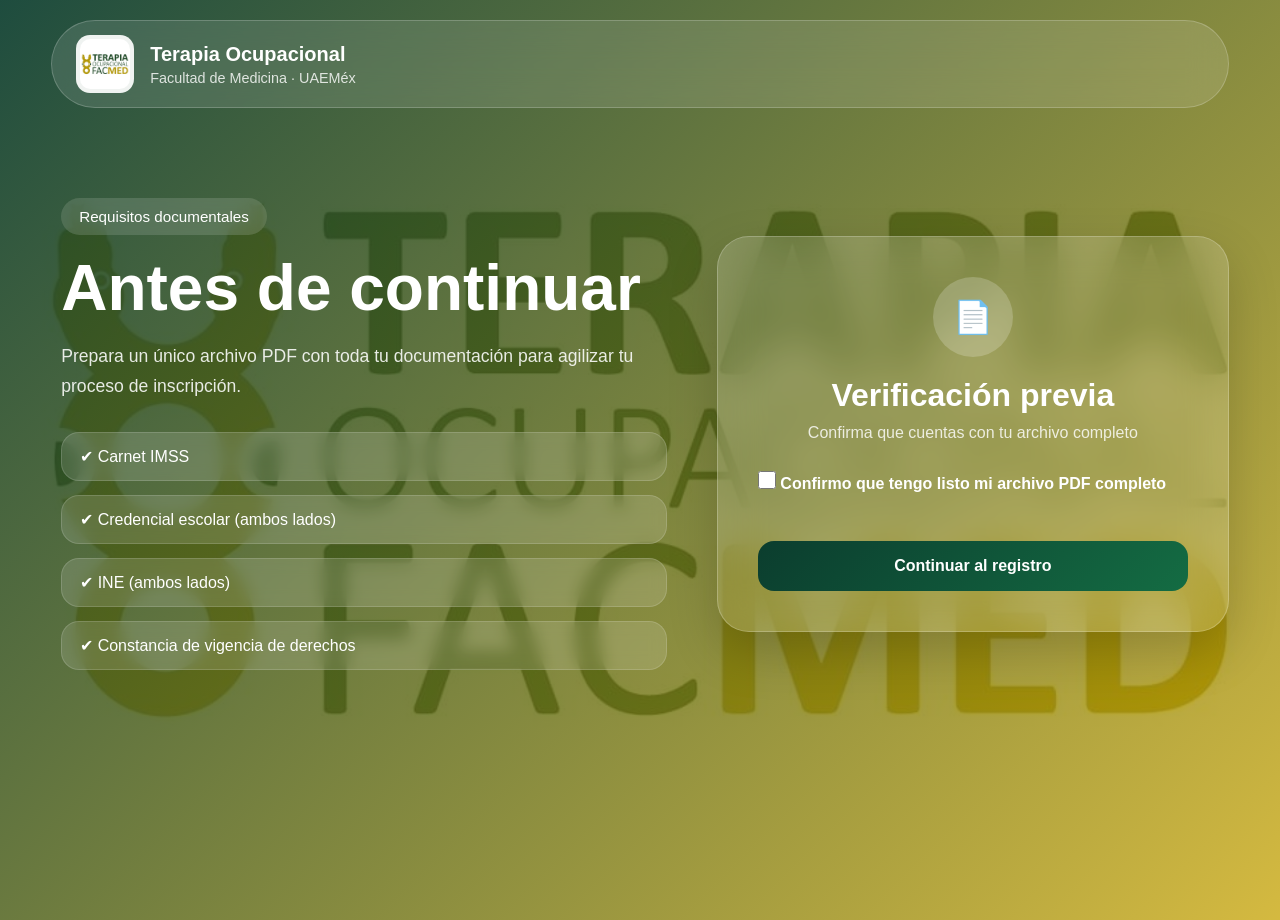
<file: bienvenida.html>
<!-- bienvenida.html -->
<!DOCTYPE html>
<html lang="es">
<head>
  <meta charset="UTF-8" />
  <meta name="viewport" content="width=device-width, initial-scale=1.0" />
  <title>Bienvenida | Sistema de Inscripción</title>
  <link rel="stylesheet" href="css/styles.css" />
</head>
<!-- bienvenida.html -->
<!-- REEMPLAZA TODO el body por esta versión UX PREMIUM -->

<body>

  <!-- NAV CAPSULA -->
  <header class="top-nav">
    <div class="nav-left">

      <img
        src="/assets/to.jpg"
        alt="Terapia Ocupacional"
        class="nav-logo"
      />

      <div class="nav-text">
        <h2>Terapia Ocupacional</h2>
        <p>Facultad de Medicina · UAEMéx</p>
      </div>

    </div>
  </header>

  <main class="hero-section">

    <!-- PANEL IZQUIERDO -->
    <section class="welcome-panel">

      <span class="welcome-badge">
        Requisitos documentales
      </span>

      <h1>
        Antes de continuar
      </h1>

      <p>
        Prepara un único archivo PDF con toda tu documentación
        para agilizar tu proceso de inscripción.
      </p>

      <div class="document-list">
        <div class="doc-item">✔ Carnet IMSS</div>
        <div class="doc-item">✔ Credencial escolar (ambos lados)</div>
        <div class="doc-item">✔ INE (ambos lados)</div>
        <div class="doc-item">✔ Constancia de vigencia de derechos</div>
      </div>

    </section>

    <!-- CARD DERECHA -->
    <section class="login-card glass-card">

      <div class="login-icon">
        📄
      </div>

      <h2>Verificación previa</h2>

      <p class="subtitle">
        Confirma que cuentas con tu archivo completo
      </p>

      <form id="bienvenidaForm">

        <label class="custom-check">
          <input
            type="checkbox"
            id="confirmacion"
          />

          <span>
            Confirmo que tengo listo mi archivo PDF completo
          </span>
        </label>

        <div id="errorMessage" class="error-message"></div>

        <button type="submit">
          Continuar al registro
        </button>

      </form>

    </section>

  </main>

  <script src="js/bienvenida.js"></script>

</body>
</html>
</file>
<file: css/styles.css>
/* css/styles.css */

* {
  margin: 0;
  padding: 0;
  box-sizing: border-box;
  font-family: Arial, Helvetica, sans-serif;
}

/* styles.css */
/* UX PREMIUM INDEX */

body {
  margin: 0;
  font-family: 'Segoe UI', sans-serif;
  min-height: 100vh;

  background:
    linear-gradient(
      135deg,
      rgba(11, 61, 46, 0.92),
      rgba(198, 162, 0, 0.75)
    ),
    url('/assets/to.jpg') center/cover no-repeat;

  color: white;
}

#modalMensajeBtn {
  display: block;
  margin: 25px auto 0;
  padding: 14px 32px;
  background: linear-gradient(
    135deg,
    #006b4f,
    #008f6b
  );
  color: white;
  border: none;
  border-radius: 14px;
  font-size: 1rem;
  font-weight: 700;
  cursor: pointer;
  transition: all 0.3s ease;
  min-width: 180px;
  box-shadow: 0 8px 20px
    rgba(0, 0, 0, 0.25);
}

#modalMensajeBtn:hover {
  transform: translateY(-2px);
  box-shadow: 0 12px 24px
    rgba(0, 0, 0, 0.3);
  filter: brightness(1.05);
}

#modalMensajeBtn:active {
  transform: scale(0.98);
}



/* NAV */
.top-nav {
  width: min(92%, 1400px);
  margin: 20px auto 0;
  padding: 14px 24px;

  display: flex;
  justify-content: space-between;
  align-items: center;

  background: rgba(255, 255, 255, 0.12);
  backdrop-filter: blur(18px);

  border: 1px solid rgba(255,255,255,0.2);
  border-radius: 999px;
}

.nav-left {
  display: flex;
  align-items: center;
  gap: 16px;
}

.nav-logo {
  width: 58px;
  height: 58px;
  object-fit: contain;
  border-radius: 14px;
  background: rgba(255,255,255,0.92);
  padding: 4px;
}

.nav-text h2 {
  margin: 0;
  font-size: 1.25rem;
  color: white;
}

.nav-text p {
  margin: 4px 0 0;
  font-size: 0.9rem;
  color: rgba(255,255,255,0.82);
}

.coordinador-nav-btn {
  padding: 12px 22px;
  border: none;
  border-radius: 999px;

  background: white;
  color: #0b3d2e;

  font-weight: bold;
  cursor: pointer;
  transition: 0.3s;
}

.coordinador-nav-btn:hover {
  transform: translateY(-2px);
}

/* HERO */
.hero-section {
  width: min(92%, 1400px);
  margin: 60px auto;

  display: grid;
  grid-template-columns: 1.1fr 0.9fr;
  gap: 40px;
  align-items: center;
}

.welcome-panel {
  padding: 30px 10px;
}

.welcome-badge {
  display: inline-block;
  padding: 10px 18px;

  background: rgba(255,255,255,0.14);
  backdrop-filter: blur(10px);

  border-radius: 999px;
  font-size: 0.95rem;
  margin-bottom: 20px;
}

.welcome-panel h1 {
  font-size: clamp(2.4rem, 5vw, 4.8rem);
  line-height: 1.05;
  margin-bottom: 20px;
}

.welcome-panel p {
  font-size: 1.1rem;
  max-width: 580px;
  color: rgba(255,255,255,0.88);
  line-height: 1.7;
}

/* LOGIN GLASS */
.glass-card {
  background: rgba(255,255,255,0.16);
  backdrop-filter: blur(22px);

  border: 1px solid rgba(255,255,255,0.22);

  border-radius: 32px;
  box-shadow: 0 20px 50px rgba(0,0,0,0.18);
}

.login-card {
  padding: 40px;
  text-align: center;
}

.login-icon {
  width: 80px;
  height: 80px;

  margin: 0 auto 20px;

  display: flex;
  align-items: center;
  justify-content: center;

  border-radius: 50%;

  background: rgba(255,255,255,0.2);

  font-size: 2rem;
}

.login-card h2 {
  margin-bottom: 10px;
  font-size: 2rem;
}

.subtitle {
  color: rgba(255,255,255,0.82);
  margin-bottom: 25px;
}

.login-card label {
  display: block;
  text-align: left;
  margin-bottom: 10px;
  font-weight: 600;
}

.login-card input {
  width: 100%;
  padding: 16px;
  border-radius: 16px;
  border: none;
  outline: none;

  margin-bottom: 18px;

  background: rgba(255,255,255,0.88);
  font-size: 1rem;
}

.login-card button {
  width: 100%;
  padding: 16px;

  border: none;
  border-radius: 16px;

  background: linear-gradient(
    135deg,
    #0b3d2e,
    #146c43
  );

  color: white;
  font-size: 1rem;
  font-weight: bold;

  cursor: pointer;
  transition: 0.3s;
}

.login-card button:hover {
  transform: translateY(-2px);
}

.error-message {
  min-height: 24px;
  color: #ffd6d6;
  font-size: 0.9rem;
}

/* =========================
   DASHBOARD UX PREMIUM V2
========================= */

.dashboard-card {
  padding: 45px;
  width: 100%;
  min-height: 85vh;
}

/* Header */
.dashboard-card h2 {
  font-size: 2.3rem;
  text-align: center;
  margin-bottom: 8px;
}

.dashboard-card .subtitle {
  text-align: center;
  margin-bottom: 10px;
}

.dashboard-welcome {
  text-align: center;
  font-size: 1.1rem;
  margin-bottom: 30px;
}

/* =========================
   FILTROS DASHBOARD PREMIUM
========================= */
.dashboard-filters input,
.dashboard-filters select {
  width: 100%;
  padding: 14px 18px;
  border-radius: 14px;
  border: 1px solid rgba(255,255,255,0.15);
  background: rgba(255,255,255,0.08);
  color: white;
  font-size: 1rem;
  outline: none;
  backdrop-filter: blur(8px);
  transition: all 0.3s ease;

  /* QUITAR ESTILO NATIVO */
  appearance: none;
  -webkit-appearance: none;
  -moz-appearance: none;
}

.dashboard-filters {
  display: grid;
  grid-template-columns: 1.4fr 0.9fr 0.9fr;
  gap: 14px;
  align-items: center;
  margin: 18px 0 24px;
}

/* Dropdown desplegable */
.dashboard-filters select {
  cursor: pointer;
}

/* Opciones internas */
.dashboard-filters select option {
  background: #d9d4b0;
  color: #1f3d2b;
  padding: 10px;
}


/* GESTIÓN GENERACIÓN */
.dashboard-generation-box {
  padding: 26px;
  margin-bottom: 28px;
  background: rgba(255,255,255,0.10);
  border-radius: 28px;
  border: 1px solid rgba(255,255,255,0.14);
}

.dashboard-generation-box h3 {
  font-size: 1.5rem;
  text-align: center;
  margin-bottom: 20px;
}

/* BOTONES */
.dashboard-actions {
  display: grid;
  grid-template-columns: repeat(4, 1fr);
  gap: 16px;
  margin-bottom: 15px;
}

.dashboard-actions button {
  min-height: 58px;
  border: none;
  border-radius: 18px;
  background: linear-gradient(
    135deg,
    #0b3d2e,
    #146c43
  );
  color: white;
  font-size: 0.95rem;
  font-weight: bold;
  cursor: pointer;
  transition: 0.3s ease;
}

.dashboard-actions button:hover {
  transform: translateY(-2px);
}

.secondary-btn {
  background: rgba(255,255,255,0.14) !important;
  border: 1px solid rgba(255,255,255,0.2) !important;
}

/* TABLA */
.dashboard-table-wrapper {
  width: 100%;
  overflow-x: auto;
  margin-top: 25px;
  border-radius: 24px;
  background: rgba(255,255,255,0.08);
}

.dashboard-table {
  width: 100%;
  min-width: 1350px;
  border-collapse: collapse;
}

.dashboard-table thead {
  background: rgba(255,255,255,0.14);
}

.dashboard-table th {
  padding: 20px 18px;
  font-size: 1rem;
  font-weight: 700;
  color: white;
}

.dashboard-table td {
  padding: 18px;
  color: rgba(255,255,255,0.94);
  border-top: 1px solid rgba(255,255,255,0.08);
}

.dashboard-table tr:hover {
  background: rgba(255,255,255,0.05);
}

/* Documento link */
.dashboard-table a {
  color: white;
  font-weight: bold;
  text-decoration: underline;
}

/* Texto ayuda */
.dashboard-generation-box small {
  display: block;
  text-align: center;
  margin-top: 10px;
  font-size: 0.9rem;
  color: rgba(255,255,255,0.82);
}

/* RESPONSIVE */
@media (max-width: 1200px) {
  .dashboard-filters {
    grid-template-columns: 1fr;
  }

  .dashboard-actions {
    grid-template-columns: 1fr 1fr;
  }
}

@media (max-width: 768px) {
  .dashboard-actions {
    grid-template-columns: 1fr;
  }

  .dashboard-card {
    padding: 25px;
  }
}

/* ===== AJUSTES FINOS DASHBOARD ===== */

/* FILTROS: más anchos y menos altos */
.dashboard-filters {
  grid-template-columns: 2.8fr 1.4fr 1.4fr;
  gap: 14px;
  align-items: center;
}

.dashboard-filters input,
.dashboard-filters select {
  min-height: 48px;
  height: 48px;
  padding: 0 16px;
  font-size: 0.95rem;
  border-radius: 14px;
}

/* BUSCADOR ocupa mejor el ancho */
.dashboard-search-box input,
#busquedaAlumno {
  width: 100%;
  min-height: 48px;
  border-radius: 14px;
  padding: 0 16px;
}

/* BOTONES: todos iguales */
.dashboard-actions {
  grid-template-columns: repeat(4, 1fr);
  gap: 14px;
}

.dashboard-actions button,
.secondary-btn,
#cerrarSesionBtn {
  min-height: 54px;
  height: 54px;
  border: none !important;
  border-radius: 16px;
  background: linear-gradient(
    135deg,
    #0b3d2e,
    #146c43
  ) !important;
  color: white !important;
  font-size: 0.95rem;
  font-weight: 700;
  cursor: pointer;
  transition: 0.3s ease;
}

.dashboard-actions button:hover,
#cerrarSesionBtn:hover {
  transform: translateY(-2px);
}

/* Caja de gestión más compacta */
.dashboard-generation-box {
  padding: 32px;
}

/* Selects visualmente más proporcionados */
select {
  cursor: pointer;
}

/* Responsive */
@media (max-width: 1200px) {
  .dashboard-filters {
    grid-template-columns: 1fr;
  }
}

/* RESPONSIVE */
@media (max-width: 980px) {
  .hero-section {
    grid-template-columns: 1fr;
  }

  .top-nav {
    flex-direction: column;
    gap: 15px;
    border-radius: 28px;
  }

  .nav-left {
    flex-direction: column;
    text-align: center;
  }

  .welcome-panel {
    text-align: center;
  }

  .welcome-panel p {
    margin: auto;
  }
}

/* AGREGAR al final de styles.css */
/* UX PREMIUM BIENVENIDA */

.document-list {
  margin-top: 30px;

  display: flex;
  flex-direction: column;
  gap: 14px;
}

.doc-item {
  padding: 14px 18px;

  background: rgba(255,255,255,0.14);
  backdrop-filter: blur(8px);

  border-radius: 18px;

  color: white;
  font-size: 1rem;
  font-weight: 500;

  border: 1px solid rgba(255,255,255,0.15);
}

/* Checkbox bonito */
.custom-check {
  display: flex;
  align-items: flex-start;
  gap: 14px;

  margin: 25px 0;

  text-align: left;

  font-size: 1rem;
  color: white;

  cursor: pointer;
}

.custom-check input[type="checkbox"] {
  margin-top: 4px;

  width: 18px;
  height: 18px;

  accent-color: #c6a200;

  flex-shrink: 0;
}

/* Ajuste subtitle */
.login-card .subtitle {
  margin-bottom: 10px;
}

/* Responsive bienvenida */
@media (max-width: 980px) {
  .document-list {
    max-width: 100%;
  }

  .doc-item {
    font-size: 0.95rem;
  }

  .custom-check {
    font-size: 0.95rem;
  }
}

/*REGISTRO*/

/* LAYOUT GENERAL */
.registro-layout {
  display: grid;

  /* Más espacio para formulario */
  grid-template-columns: 0.75fr 1.45fr;

  gap: 32px;

  align-items: start;
}

/* PANEL IZQUIERDO */
.welcome-panel {
  position: sticky;

  top: 30px;

  align-self: start;

  padding-right: 10px;
}

/* FORMULARIO MÁS GRANDE */
.registro-premium-card {
  width: 100%;

  max-width: 100%;

  padding: 42px;

  max-height: 88vh;

  overflow-y: auto;
}

/* GRID MÁS AMPLIO:
   Antes 2 columnas
   Ahora 3 columnas para compactar */
.registro-grid {
  display: grid;

  grid-template-columns: repeat(3, 1fr);

  gap: 18px;

  margin-top: 20px;
}

/* CAMPOS COMPLETOS */
.full-width {
  grid-column: span 3;
}

/* Algunas secciones medianas */
.double-width {
  grid-column: span 2;
}

/* TÍTULOS */
.section-title {
  grid-column: span 3;

  margin-top: 22px;
  margin-bottom: 6px;

  padding-bottom: 10px;

  border-bottom: 1px solid rgba(255,255,255,0.2);

  font-size: 1rem;
  font-weight: bold;

  color: white;
}

/* Inputs */
.registro-grid input,
.registro-grid select {
  width: 100%;

  padding: 16px;

  border: none;
  outline: none;

  border-radius: 16px;

  background: rgba(255,255,255,0.92);

  font-size: 1rem;
}

/* Mejor separación visual */
.registro-grid label {
  display: block;

  margin-bottom: 8px;

  font-weight: 600;
}

/* Botón */
.registro-grid button {
  margin-top: 12px;
}

/* Barra más limpia */
.progress-left {
  margin-top: 40px;

  max-width: 580px;
}

/* Scroll */
.registro-premium-card::-webkit-scrollbar {
  width: 10px;
}

.registro-premium-card::-webkit-scrollbar-thumb {
  background: rgba(255,255,255,0.22);
  border-radius: 999px;
}

/* RESPONSIVE TABLET */
@media (max-width: 1280px) {
  .registro-layout {
    grid-template-columns: 1fr;
  }

  .welcome-panel {
    position: relative;
    top: auto;
  }

  .registro-grid {
    grid-template-columns: repeat(2, 1fr);
  }

  .full-width,
  .section-title {
    grid-column: span 2;
  }
}

/* RESPONSIVE MOBILE */
@media (max-width: 768px) {
  .registro-grid {
    grid-template-columns: 1fr;
  }

  .full-width,
  .double-width,
  .section-title {
    grid-column: span 1;
  }

  .registro-premium-card {
    max-height: none;
    overflow: visible;
    padding: 28px;
  }

  .welcome-panel {
    text-align: center;
  }
}


/*MATERIAS*/
/* =========================
   MATERIAS UX PRO
========================= */
.materias-card {
  width: min(1400px, 96%);
  max-width: 1400px;
}

#agregarMateriaBtn {
  width: 100%;
  min-height: 58px;
  border-radius: 18px;
  font-size: 1.05rem;
  font-weight: 700;
}

.materia-card {
  width: 100%;
  background: rgba(255,255,255,0.08);
  border: 1px solid rgba(255,255,255,0.12);
  border-radius: 22px;
  padding: 18px 22px;
  margin-bottom: 18px;
  backdrop-filter: blur(14px);
}

.materia-row {
  display: grid;
  grid-template-columns: minmax(280px, 3fr) 90px 110px 130px 60px;
  gap: 14px;
  align-items: center;
}

.materia-nombre-base {
  display: flex;
  flex-direction: column;
  gap: 4px;
  color: white;
  font-size: 0.95rem;
  line-height: 1.3;
}

.materia-nombre-base strong {
  font-size: 1rem;
}

.materia-nombre,
.materia-col {
  width: 100%;
}

.materia-card select,
.materia-card input {
  width: 100%;
  min-height: 52px;
  border-radius: 14px;
  border: none;
  padding: 0 14px;
  font-size: 0.95rem;
  background: rgba(255,255,255,0.92);
  color: #1f2937;
}

.materia-card select:focus,
.materia-card input:focus {
  outline: 2px solid rgba(255,255,255,0.35);
}

.materia-delete {
  min-height: 52px;
  min-width: 52px;
  border: none;
  border-radius: 14px;
  background: #065f46;
  color: white;
  font-size: 1.3rem;
  cursor: pointer;
  transition: 0.2s ease;
}

.materia-delete:hover {
  transform: scale(1.05);
  opacity: 0.9;
}

/* CONTENEDOR SCROLL BONITO */
#materiasContainer,
#materiasExtrasContainer {
  width: 100%;
}

/* MOBILE */
@media (max-width: 1100px) {
  .materia-row {
    grid-template-columns: 1fr;
  }

  .materia-delete {
    width: 100%;
  }
}



/* ========================= */
/* BARRA DE PROGRESO GENERAL */
/* ========================= */

.progress-container {
  width: 100%;
  margin-bottom: 30px;
}

.progress-bar {
  display: flex;
  justify-content: space-between;
  position: relative;
  margin-bottom: 10px;
}

.progress-bar::before {
  content: "";
  position: absolute;
  top: 18px;
  left: 0;
  width: 100%;
  height: 4px;
  background: #d1d5db;
  z-index: 0;
}

.progress-step {
  width: 40px;
  height: 40px;
  background: #d1d5db;
  border-radius: 50%;
  display: flex;
  align-items: center;
  justify-content: center;
  color: #374151;
  font-weight: bold;
  position: relative;
  z-index: 1;
}

.progress-step.active {
  background: #0b3d2e;
  color: white;
}

.progress-labels {
  display: flex;
  justify-content: space-between;
  font-size: 0.75rem;
  color: #6b7280;
  gap: 10px;
  text-align: center;
}

.progress-labels span {
  flex: 1;
}

/*DASHBOARD*/
.dashboard-layout {
  grid-template-columns: 0.72fr 1.55fr;
}

.dashboard-card {
  max-width: 100%;

  padding: 40px;

  max-height: 88vh;

  overflow-y: auto;
}

/* Welcome */
.dashboard-welcome {
  margin-top: 8px;
  margin-bottom: 20px;

  text-align: center;

  color: rgba(255,255,255,0.92);

  font-weight: bold;
}

/* =========================
   LOGIN COORDINADOR PRO
========================= */

#coordinadorLogin {
  width: 100%;
  max-width: 720px;
  margin: 30px auto 0;
}

.dashboard-login-form {
  display: flex;
  flex-direction: column;
  gap: 22px;
  width: 100%;
}

.dashboard-login-form div {
  width: 100%;
}

.dashboard-login-form label {
  display: block;
  margin-bottom: 10px;
  font-size: 1rem;
  font-weight: 600;
  color: white;
  text-align: left;
}

.dashboard-login-form input {
  width: 100%;
  padding: 18px 20px;
  border: none;
  outline: none;
  border-radius: 18px;
  background: rgba(255,255,255,0.92);
  font-size: 1rem;
}

.dashboard-login-form input:focus {
  box-shadow: 0 0 0 3px rgba(255,255,255,0.2);
}

#loginBtn {
  width: 100%;
  padding: 18px;
  border: none;
  border-radius: 18px;
  background: linear-gradient(
    135deg,
    #0b3d2e,
    #146c43
  );
  color: white;
  font-size: 1.05rem;
  font-weight: bold;
  cursor: pointer;
  transition: 0.3s ease;
}

#loginBtn:hover {
  transform: translateY(-2px);
}

#loginError {
  min-height: 24px;
  color: #ffd6d6;
  text-align: center;
  font-size: 0.95rem;
}



/*DOCUMENTOS*/
.documentos-card {
  max-width: 100%;
}

/* Zona carga */
.upload-zone {
  display: flex;
  flex-direction: column;
  align-items: center;
  justify-content: center;

  text-align: center;

  padding: 45px 25px;

  border: 2px dashed rgba(255,255,255,0.35);

  border-radius: 28px;

  background: rgba(255,255,255,0.08);

  cursor: pointer;

  transition: 0.3s;

  margin-top: 25px;
}

.upload-zone:hover {
  background: rgba(255,255,255,0.14);
  transform: translateY(-2px);
}

.upload-icon {
  width: 70px;
  height: 70px;

  display: flex;
  align-items: center;
  justify-content: center;

  border-radius: 50%;

  background: rgba(255,255,255,0.15);

  font-size: 2rem;

  margin-bottom: 18px;
}

.upload-zone h3 {
  margin: 0 0 10px;
}

.upload-zone p {
  margin: 0;
  color: rgba(255,255,255,0.82);
}

/* Nombre archivo */
.file-name-box {
  margin: 20px 0;

  padding: 14px 18px;

  background: rgba(255,255,255,0.14);

  border-radius: 16px;

  color: white;

  text-align: center;

  font-size: 0.95rem;

  word-break: break-word;
}

/*RESUMEN*/


.resumen-card {
  max-width: 100%;
}

/* Check verde */
.success-icon {
  background: rgba(34,197,94,0.25);
}

/* Contenedor */
.resumen-container {
  margin-top: 25px;

  display: flex;
  flex-direction: column;
  gap: 18px;

  text-align: left;
}

/* Bloques */
.resumen-block {
  padding: 20px;

  background: rgba(255,255,255,0.12);

  border-radius: 22px;

  border: 1px solid rgba(255,255,255,0.14);
}

.resumen-block h3 {
  margin-top: 0;
  margin-bottom: 14px;

  font-size: 1.05rem;
}

.resumen-block p,
.resumen-block li {
  color: rgba(255,255,255,0.92);
  line-height: 1.6;
}

.resumen-block ul {
  padding-left: 18px;
  margin: 0;
}

/* Acciones */
.resumen-actions {
  margin-top: 30px;

  display: flex;
  gap: 14px;
  flex-wrap: wrap;
}

.resumen-actions button {
  flex: 1;
  min-width: 220px;
}

/*DASHBOARD NUEVO */
.dashboard-main-layout {
  display: grid;
  grid-template-columns: 320px 1fr;
  gap: 30px;
  min-height: calc(100vh - 120px);
  padding: 40px;
  align-items: start;
}

.dashboard-layout .welcome-panel {
  position: sticky;
  top: 30px;
  height: fit-content;
}

.dashboard-card {
  width: 100%;
  max-width: none;
  text-align: center;
  min-height: 85vh;
  padding: 35px;
  border-radius: 32px;
}

.dashboard-table-wrapper {
  width: 100%;
  overflow-x: auto;
  margin-top: 25px;
  border-radius: 24px;
}

.dashboard-table {
  width: 100%;
  min-width: 1400px;
  border-collapse: collapse;
}

.dashboard-table th,
.dashboard-table td {
  padding: 18px 16px;
  text-align: left;
  white-space: nowrap;
}

.dashboard-search-row {
  display: grid;
  grid-template-columns: 2fr 1fr 1fr;
  gap: 18px;
  margin-bottom: 25px;
  align-items: center;
}

.dashboard-actions {
  display: flex;
  flex-wrap: wrap;
  gap: 15px;
  margin: 25px 0;
}

.dashboard-actions button {
  flex: 1;
  min-width: 180px;
}

@media (max-width: 1200px) {
  .dashboard-main-layout {
    grid-template-columns: 1fr;
  }

  .dashboard-layout .welcome-panel {
    position: relative;
    top: 0;
  }

  .dashboard-search-row {
    grid-template-columns: 1fr;
  }
}

button:disabled {
  opacity: 0.5;
  cursor: not-allowed;
  transform: none;
}

/*MARCA DE LOS BOTONES*/
/* =========================
   TOOLTIPS BOTONES DASHBOARD
========================= */

.tooltip-btn {
  position: relative;
  overflow: visible !important;
}

/* Tooltip */
.tooltip-btn::after {
  content: attr(data-tooltip);
  position: absolute;
  bottom: calc(100% + 12px);
  left: 50%;
  transform: translateX(-50%) translateY(8px);
  
  width: 260px;
  max-width: 280px;

  background: rgba(11, 61, 46, 0.96);
  color: white;

  padding: 12px 14px;
  border-radius: 14px;

  font-size: 0.82rem;
  font-weight: 500;
  line-height: 1.4;
  text-align: center;

  box-shadow: 0 10px 24px rgba(0,0,0,0.18);

  opacity: 0;
  visibility: hidden;
  pointer-events: none;

  transition: all 0.25s ease;

  z-index: 1000;
}

/* Flechita */
.tooltip-btn::before {
  content: "";
  position: absolute;
  bottom: calc(100% + 4px);
  left: 50%;
  transform: translateX(-50%) translateY(8px);

  border-width: 8px;
  border-style: solid;
  border-color: rgba(11, 61, 46, 0.96) transparent transparent transparent;

  opacity: 0;
  visibility: hidden;
  pointer-events: none;

  transition: all 0.25s ease;

  z-index: 1001;
}

/* Mostrar tooltip */
.tooltip-btn:hover::after,
.tooltip-btn:hover::before {
  opacity: 1;
  visibility: visible;
  transform: translateX(-50%) translateY(0);
}

/* Ajuste responsive */
@media (max-width: 768px) {
  .tooltip-btn::after {
    width: 220px;
    font-size: 0.75rem;
    padding: 10px 12px;
  }
}

/* =========================
   MODAL GENERACIONES
========================= */
.modal-overlay {
  position: fixed;
  inset: 0;
  background: rgba(0,0,0,0.45);
  backdrop-filter: blur(8px);
  display: flex;
  align-items: center;
  justify-content: center;
  z-index: 9999;
}

.hidden {
  display: none;
}

.modal-box {
  width: min(520px, 90%);
  background: rgba(255, 255, 255, 0.14);
  backdrop-filter: blur(18px);
  border: 1px solid rgba(255,255,255,0.18);
  border-radius: 24px;
  padding: 2rem;
  color: white;
  box-shadow: 0 20px 50px rgba(0,0,0,0.25);
  animation: fadeToast 3s ease;
}

@keyframes fadeToast {
  0% {
    opacity: 0;
    transform: translateY(-10px);
  }
  10% {
    opacity: 1;
    transform: translateY(0);
  }
  85% {
    opacity: 1;
  }
  100% {
    opacity: 0;
  }
}

.modal-box h3 {
  font-size: 2rem;
  margin-bottom: 0.5rem;
  text-align: center;
}

.modal-box p {
  text-align: center;
  margin-bottom: 1.5rem;
  opacity: 0.9;
}

.modal-generaciones-list {
  display: flex;
  flex-direction: column;
  gap: 0.9rem;
  max-height: 260px;
  overflow-y: auto;
  margin-bottom: 1.8rem;
}

.generacion-option {
  display: flex;
  align-items: center;
  gap: 0.8rem;
  background: rgba(255,255,255,0.08);
  padding: 0.9rem 1rem;
  border-radius: 14px;
  transition: 0.2s ease;
}

.generacion-option:hover {
  background: rgba(255,255,255,0.16);
}

.generacion-option input {
  transform: scale(1.2);
  cursor: pointer;
}

.modal-actions {
  display: flex;
  justify-content: space-between;
  gap: 1rem;
}

.modal-actions button {
  flex: 1;
  padding: 0.95rem;
  border: none;
  border-radius: 14px;
  font-size: 1rem;
  font-weight: 700;
  cursor: pointer;
  transition: 0.25s ease;
}

.modal-actions button:hover {
  transform: translateY(-2px);
}

#confirmarExportacionBtn {
  background: #005f4b;
  color: white;
}

#cancelarModalBtn {
  background: rgba(255,255,255,0.15);
  color: white;
}

@keyframes modalFade {
  from {
    opacity: 0;
    transform: translateY(12px) scale(0.97);
  }
  to {
    opacity: 1;
    transform: translateY(0) scale(1);
  }
}

/* ========================= */
/* MODAL MENSAJES GENERALES */
/* ========================= */

.modal-overlay {
  position: fixed;
  inset: 0;
  background: rgba(
    0,
    0,
    0,
    0.45
  );
  display: flex;
  justify-content: center;
  align-items: center;
  z-index: 9999;
  backdrop-filter: blur(6px);
}

.modal-overlay.hidden {
  display: none;
}

.modal-box {
  width: min(90%, 520px);
  background: rgba(
    255,
    255,
    255,
    0.08
  );
  backdrop-filter: blur(18px);
  border: 1px solid rgba(
    255,
    255,
    255,
    0.15
  );
  border-radius: 24px;
  padding: 2rem;
  box-shadow: 0 20px 60px
    rgba(0, 0, 0, 0.25);
  color: white;
  animation: fadeScaleIn
    0.25s ease;
}

.modal-box h3 {
  font-size: 1.6rem;
  margin-bottom: 1rem;
  font-weight: 700;
  text-align: center;
}

.modal-box p {
  font-size: 1rem;
  line-height: 1.6;
  text-align: center;
  margin-bottom: 1.8rem;
  color: rgba(
    255,
    255,
    255,
    0.9
  );
}

.modal-actions {
  display: flex;
  justify-content: center;
  gap: 1rem;
}

.modal-actions button {
  min-width: 140px;
  padding: 0.9rem 1.4rem;
  border: none;
  border-radius: 14px;
  background: linear-gradient(
    135deg,
    #005f4b,
    #0a7a5c
  );
  color: white;
  font-size: 1rem;
  font-weight: 600;
  cursor: pointer;
  transition: all 0.25s ease;
}

.modal-actions button:hover {
  transform: translateY(-2px);
  box-shadow: 0 10px 25px
    rgba(0, 95, 75, 0.35);
}

/* Animación */
@keyframes fadeScaleIn {
  from {
    opacity: 0;
    transform: scale(0.92);
  }

  to {
    opacity: 1;
    transform: scale(1);
  }
}
</file>
